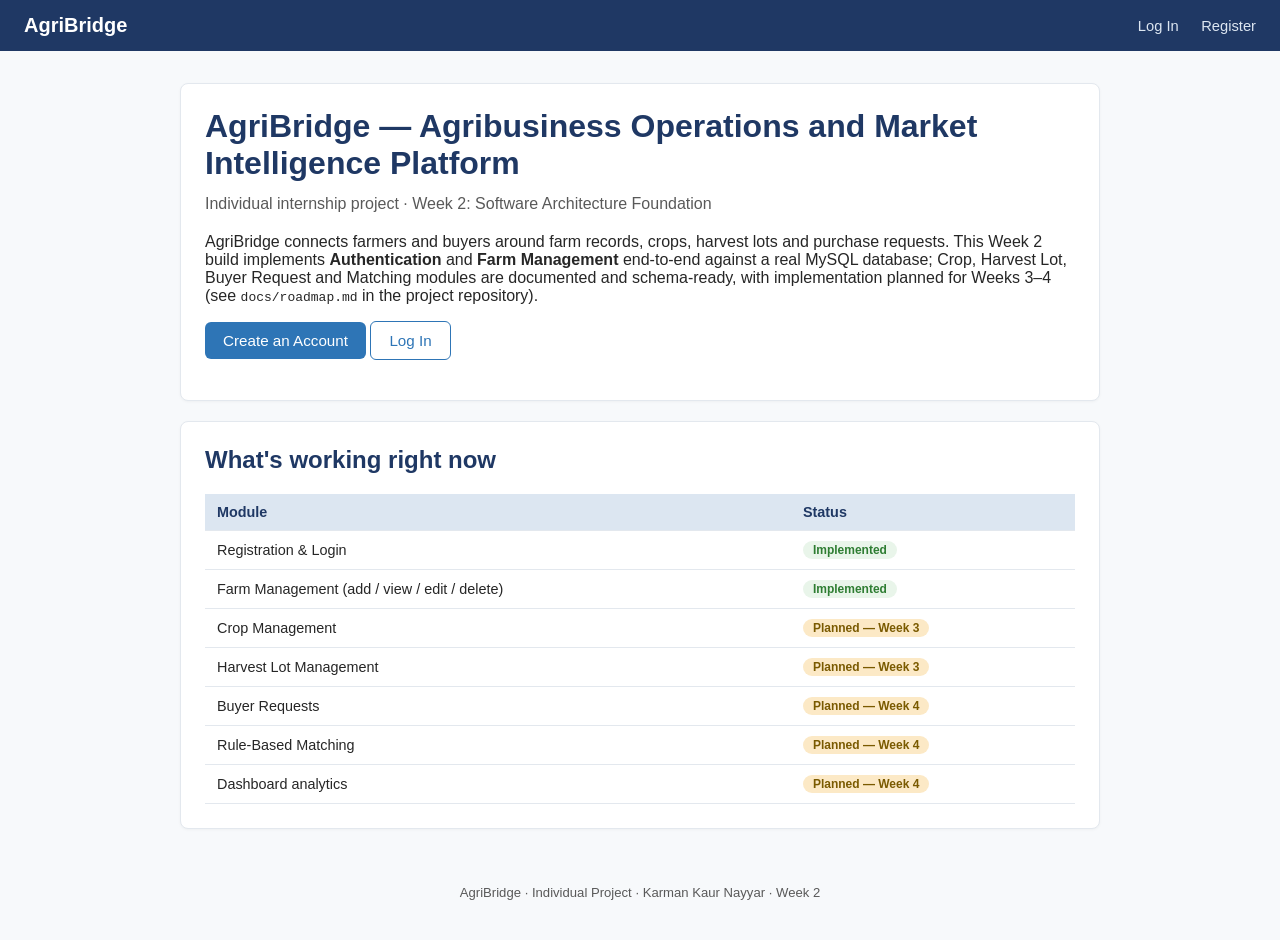
<file: frontend/index.html>
<!DOCTYPE html>
<html lang="en">
<head>
  <meta charset="UTF-8" />
  <meta name="viewport" content="width=device-width, initial-scale=1.0" />
  <title>AgriBridge</title>
  <link rel="stylesheet" href="css/style.css" />
</head>
<body>
  <header class="app-header">
    <a class="brand" href="index.html">AgriBridge</a>
    <nav>
      <a href="login.html">Log In</a>
      <a href="register.html">Register</a>
    </nav>
  </header>

  <main>
    <div class="card">
      <h1>AgriBridge — Agribusiness Operations and Market Intelligence Platform</h1>
      <p class="subtitle">Individual internship project · Week 2: Software Architecture Foundation</p>
      <p>
        AgriBridge connects farmers and buyers around farm records, crops,
        harvest lots and purchase requests. This Week 2 build implements
        <strong>Authentication</strong> and <strong>Farm Management</strong>
        end-to-end against a real MySQL database; Crop, Harvest Lot, Buyer
        Request and Matching modules are documented and schema-ready, with
        implementation planned for Weeks 3–4 (see
        <code>docs/roadmap.md</code> in the project repository).
      </p>
      <p>
        <a class="btn" href="register.html">Create an Account</a>
        <a class="btn secondary" href="login.html">Log In</a>
      </p>
    </div>

    <div class="card">
      <h2>What's working right now</h2>
      <table>
        <thead><tr><th>Module</th><th>Status</th></tr></thead>
        <tbody>
          <tr><td>Registration &amp; Login</td><td><span class="badge done">Implemented</span></td></tr>
          <tr><td>Farm Management (add / view / edit / delete)</td><td><span class="badge done">Implemented</span></td></tr>
          <tr><td>Crop Management</td><td><span class="badge planned">Planned — Week 3</span></td></tr>
          <tr><td>Harvest Lot Management</td><td><span class="badge planned">Planned — Week 3</span></td></tr>
          <tr><td>Buyer Requests</td><td><span class="badge planned">Planned — Week 4</span></td></tr>
          <tr><td>Rule-Based Matching</td><td><span class="badge planned">Planned — Week 4</span></td></tr>
          <tr><td>Dashboard analytics</td><td><span class="badge planned">Planned — Week 4</span></td></tr>
        </tbody>
      </table>
    </div>
  </main>

  <footer class="app-footer">AgriBridge · Individual Project · Karman Kaur Nayyar · Week 2</footer>
</body>
</html>
</file>
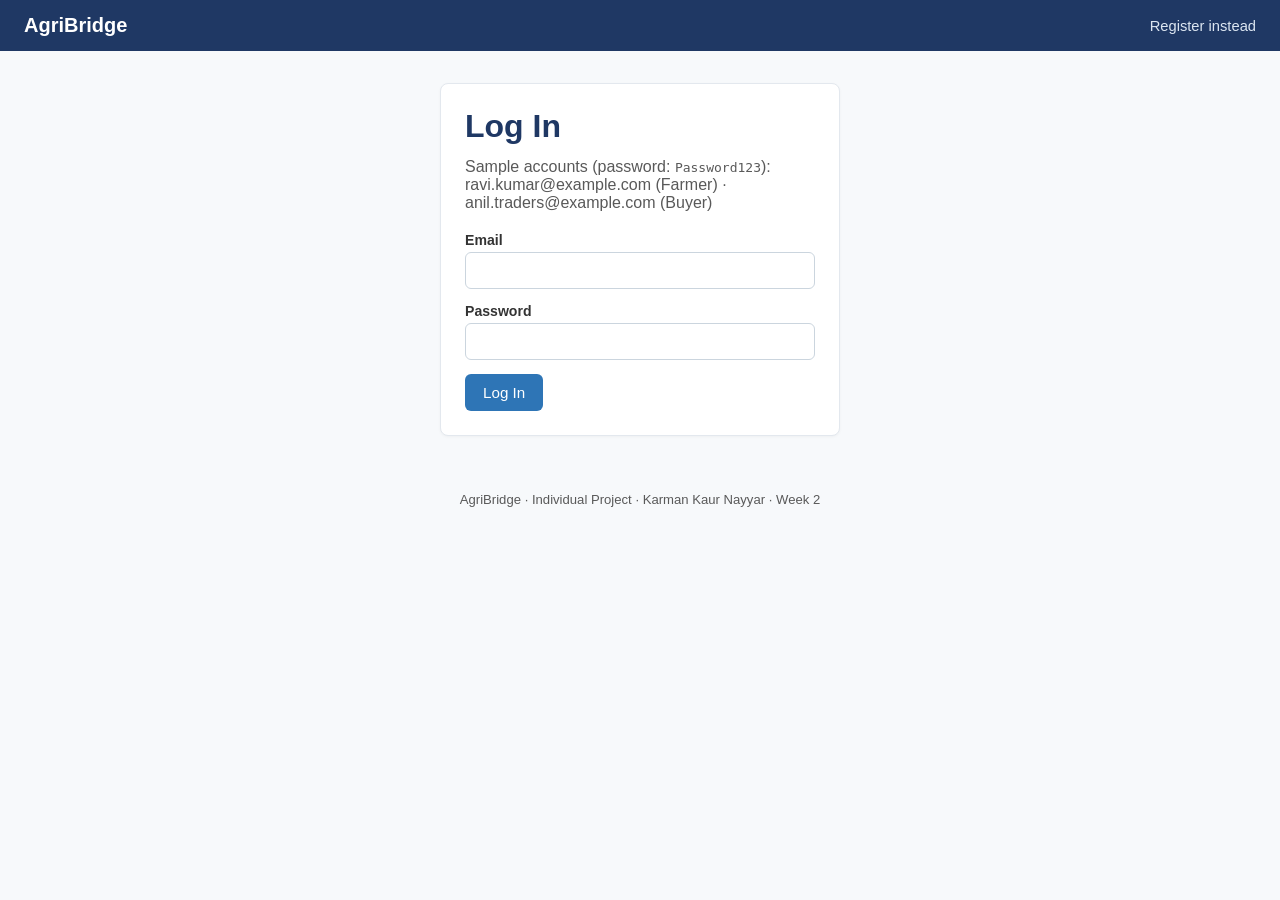
<file: frontend/buyers.html>
<!DOCTYPE html>
<html lang="en">
<head>
  <meta charset="UTF-8" />
  <meta name="viewport" content="width=device-width, initial-scale=1.0" />
  <title>Buyer Requests — AgriBridge</title>
  <link rel="stylesheet" href="css/style.css" />
</head>
<body>
  <header class="app-header">
    <a class="brand" href="dashboard.html">AgriBridge</a>
    <nav>
      <a href="dashboard.html">Dashboard</a>
      <a href="farms.html">Farms</a>
      <a href="crops.html">Crops</a>
      <a href="harvests.html">Harvest Lots</a>
      <a href="buyers.html">Buyer Requests</a>
      <a href="#" onclick="AgriBridgeAuth.logout(); return false;">Log Out</a>
    </nav>
  </header>

  <main>
    <div class="card">
      <h1>Buyer Requests <span class="badge planned">Planned — Week 4</span></h1>
      <div class="placeholder-note">
        <p>Buyers will be able to post purchase requirements and review rule-based matches against available harvest lots.</p>
        <p>The database table and JPA entity for this module already exist
        (see <code>database/schema.sql</code> and the corresponding entity
        under <code>backend/src/main/java/com/agribridge/</code>), but the
        service, controller and this page's functionality are planned for
        <strong>Week 4</strong> — see <code>docs/roadmap.md</code> for the
        detailed breakdown.</p>
      </div>
    </div>
  </main>

  <footer class="app-footer">AgriBridge · Individual Project · Karman Kaur Nayyar · Week 2</footer>
  <script src="js/api.js"></script>
  <script>document.addEventListener("DOMContentLoaded", () => AgriBridgeAuth.requireLogin());</script>
</body>
</html>
</file>
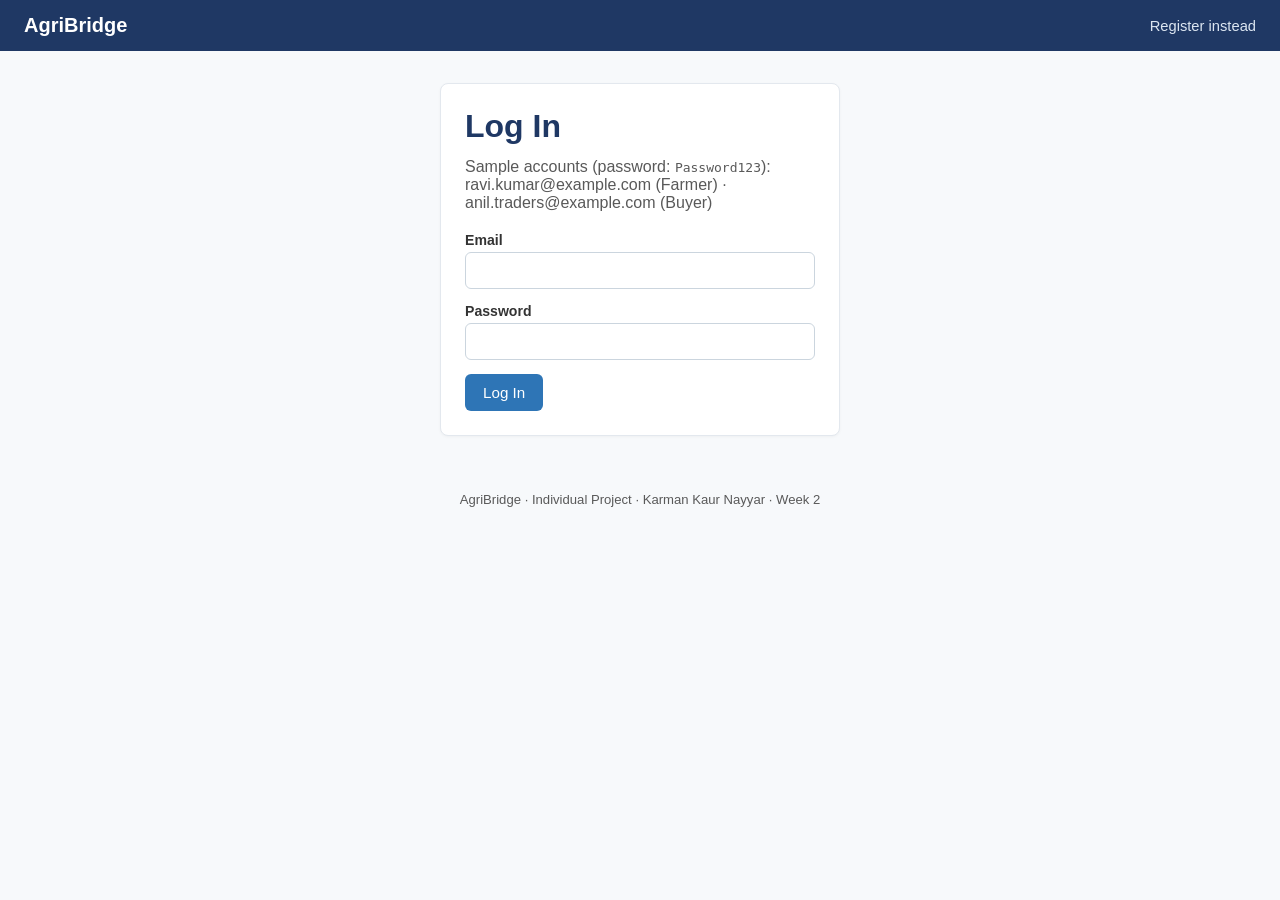
<file: frontend/crops.html>
<!DOCTYPE html>
<html lang="en">
<head>
  <meta charset="UTF-8" />
  <meta name="viewport" content="width=device-width, initial-scale=1.0" />
  <title>Crop Management — AgriBridge</title>
  <link rel="stylesheet" href="css/style.css" />
</head>
<body>
  <header class="app-header">
    <a class="brand" href="dashboard.html">AgriBridge</a>
    <nav>
      <a href="dashboard.html">Dashboard</a>
      <a href="farms.html">Farms</a>
      <a href="crops.html">Crops</a>
      <a href="harvests.html">Harvest Lots</a>
      <a href="buyers.html">Buyer Requests</a>
      <a href="#" onclick="AgriBridgeAuth.logout(); return false;">Log Out</a>
    </nav>
  </header>

  <main>
    <div class="card">
      <h1>Crop Management <span class="badge planned">Planned — Week 3</span></h1>
      <div class="placeholder-note">
        <p>Add, view, update and delete crops linked to your farms, including sowing and expected harvest dates.</p>
        <p>The database table and JPA entity for this module already exist
        (see <code>database/schema.sql</code> and the corresponding entity
        under <code>backend/src/main/java/com/agribridge/</code>), but the
        service, controller and this page's functionality are planned for
        <strong>Week 3</strong> — see <code>docs/roadmap.md</code> for the
        detailed breakdown.</p>
      </div>
    </div>
  </main>

  <footer class="app-footer">AgriBridge · Individual Project · Karman Kaur Nayyar · Week 2</footer>
  <script src="js/api.js"></script>
  <script>document.addEventListener("DOMContentLoaded", () => AgriBridgeAuth.requireLogin());</script>
</body>
</html>
</file>
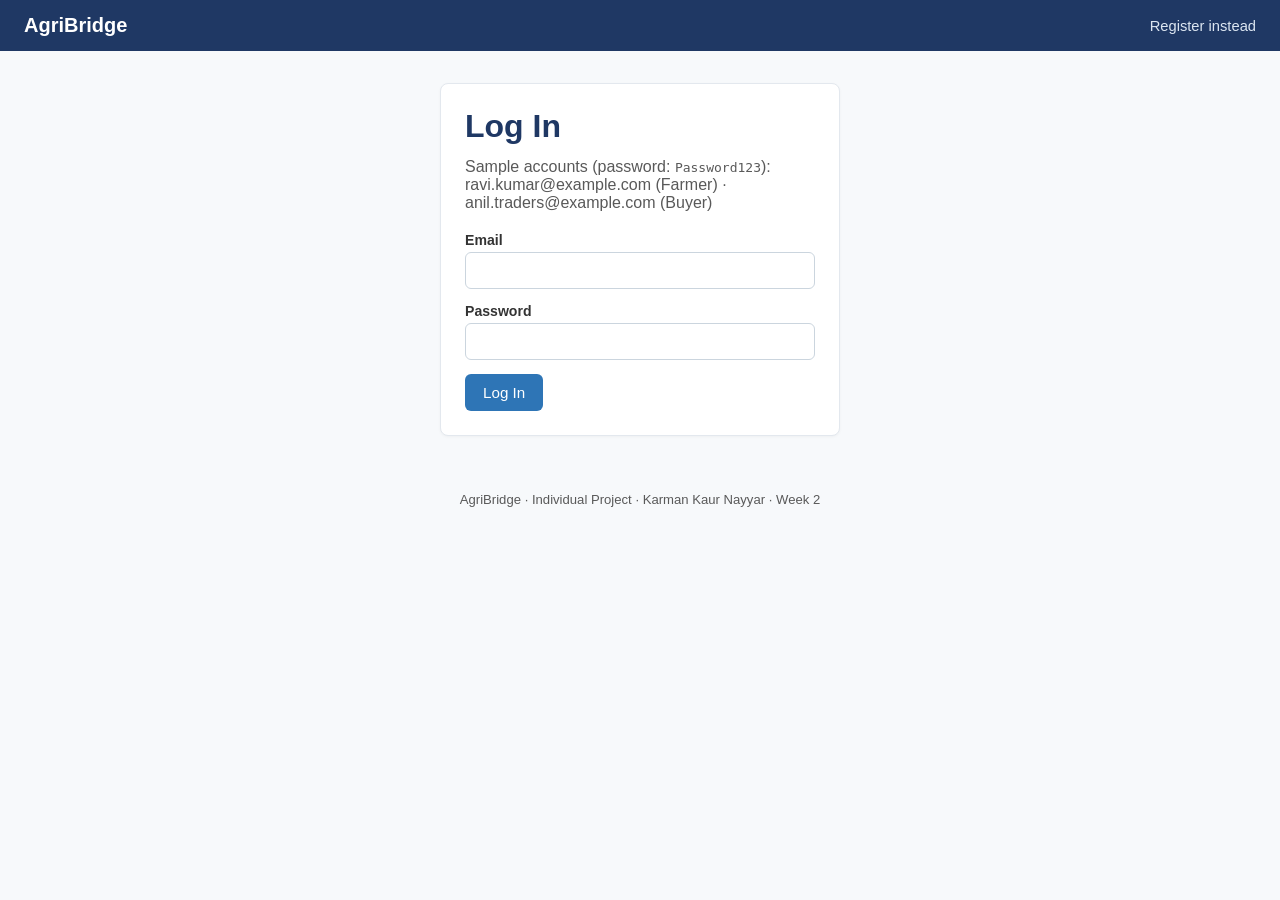
<file: frontend/dashboard.html>
<!DOCTYPE html>
<html lang="en">
<head>
  <meta charset="UTF-8" />
  <meta name="viewport" content="width=device-width, initial-scale=1.0" />
  <title>Dashboard — AgriBridge</title>
  <link rel="stylesheet" href="css/style.css" />
</head>
<body>
  <header class="app-header">
    <a class="brand" href="dashboard.html">AgriBridge</a>
    <nav>
      <a href="dashboard.html">Dashboard</a>
      <a href="farms.html">Farms</a>
      <a href="crops.html">Crops</a>
      <a href="harvests.html">Harvest Lots</a>
      <a href="buyers.html">Buyer Requests</a>
      <a href="#" onclick="AgriBridgeAuth.logout(); return false;">Log Out</a>
    </nav>
  </header>

  <main>
    <div id="dashboard-alert"></div>
    <div class="card">
      <h1 id="dashboard-greeting">Welcome</h1>
      <p class="subtitle">
        Farm count below is live, from the implemented Farm Management API.
        The remaining figures are placeholders for modules planned in
        Weeks 3–4 — see <code>docs/roadmap.md</code>.
      </p>

      <div class="stat-grid">
        <div class="stat-card">
          <div class="value" id="stat-farms">—</div>
          <div class="label">Total Farms</div>
        </div>
        <div class="stat-card">
          <div class="value">—</div>
          <div class="label">Total Crops<br /><span class="badge planned">Week 3</span></div>
        </div>
        <div class="stat-card">
          <div class="value">—</div>
          <div class="label">Available Harvest Lots<br /><span class="badge planned">Week 3</span></div>
        </div>
        <div class="stat-card">
          <div class="value">—</div>
          <div class="label">Buyer Requests<br /><span class="badge planned">Week 4</span></div>
        </div>
        <div class="stat-card">
          <div class="value">—</div>
          <div class="label">Matches<br /><span class="badge planned">Week 4</span></div>
        </div>
      </div>
    </div>

    <div class="card">
      <h2>Quick Links</h2>
      <p><a class="btn" href="farms.html">Manage Farms</a></p>
    </div>
  </main>

  <footer class="app-footer">AgriBridge · Individual Project · Karman Kaur Nayyar · Week 2</footer>

  <script src="js/api.js"></script>
  <script src="js/dashboard.js"></script>
</body>
</html>
</file>
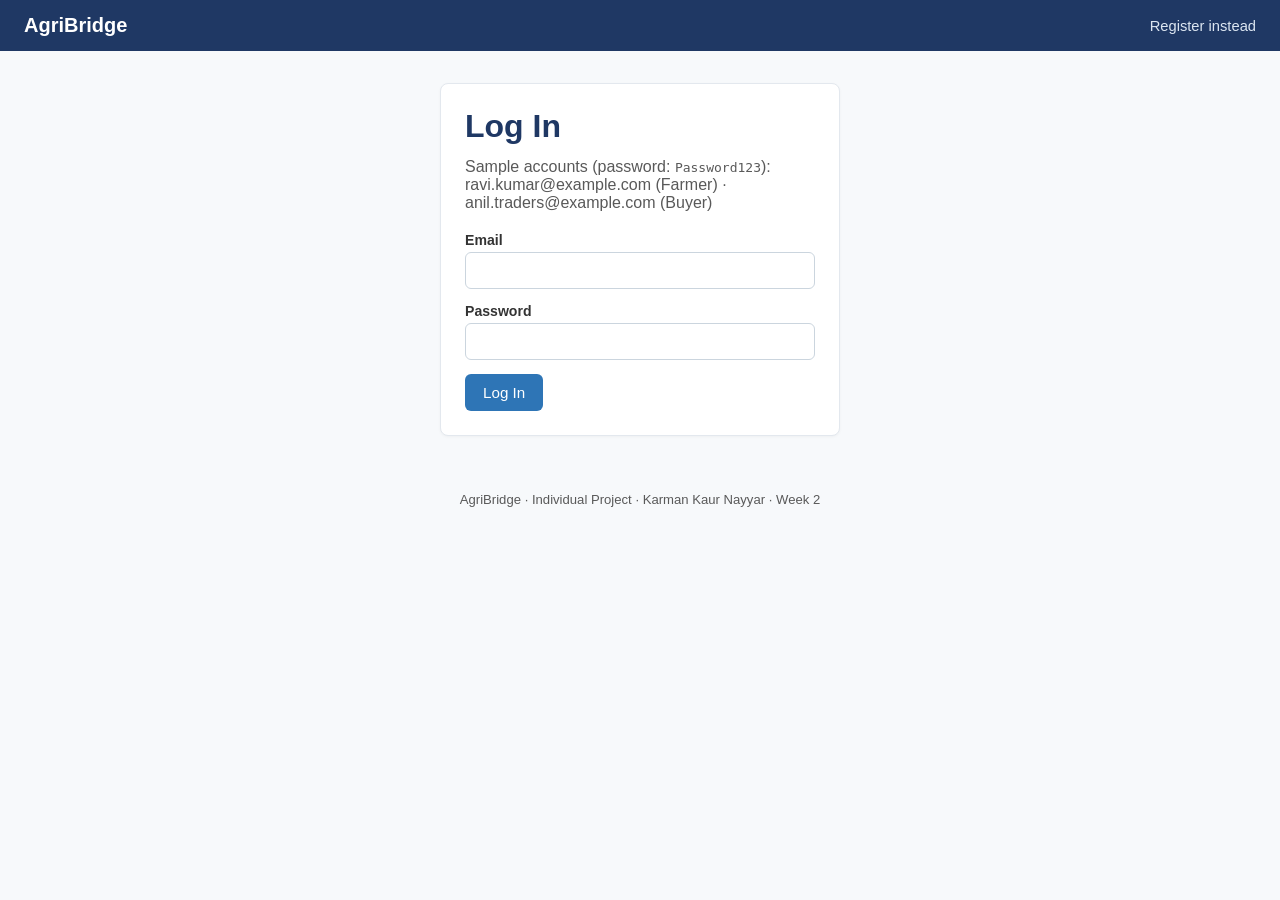
<file: frontend/farms.html>
<!DOCTYPE html>
<html lang="en">
<head>
  <meta charset="UTF-8" />
  <meta name="viewport" content="width=device-width, initial-scale=1.0" />
  <title>Farms — AgriBridge</title>
  <link rel="stylesheet" href="css/style.css" />
</head>
<body>
  <header class="app-header">
    <a class="brand" href="dashboard.html">AgriBridge</a>
    <nav>
      <a href="dashboard.html">Dashboard</a>
      <a href="farms.html">Farms</a>
      <a href="crops.html">Crops</a>
      <a href="harvests.html">Harvest Lots</a>
      <a href="buyers.html">Buyer Requests</a>
      <a href="#" onclick="AgriBridgeAuth.logout(); return false;">Log Out</a>
    </nav>
  </header>

  <main>
    <div id="farms-alert"></div>

    <div class="card">
      <h1 id="farm-form-title">Add a Farm</h1>
      <form id="farm-form">
        <div class="field">
          <label for="farmName">Farm Name</label>
          <input type="text" id="farmName" required />
        </div>
        <div class="field">
          <label for="location">Location</label>
          <input type="text" id="location" required />
        </div>
        <div class="field">
          <label for="landArea">Land Area (hectares)</label>
          <input type="number" step="0.01" min="0.01" id="landArea" required />
        </div>
        <div class="field">
          <label for="soilType">Soil Type (optional)</label>
          <input type="text" id="soilType" />
        </div>
        <button type="submit" id="farm-submit-btn">Add Farm</button>
        <button type="button" id="farm-cancel-btn" class="secondary">Cancel</button>
      </form>
    </div>

    <div class="card">
      <h2>Your Farms</h2>
      <table>
        <thead>
          <tr><th>Name</th><th>Location</th><th>Area</th><th>Soil Type</th><th>Actions</th></tr>
        </thead>
        <tbody id="farms-tbody"></tbody>
      </table>
      <p id="farms-empty" style="display:none; color:#8a8a8a;">No farms yet — add your first one above.</p>
    </div>
  </main>

  <footer class="app-footer">AgriBridge · Individual Project · Karman Kaur Nayyar · Week 2</footer>

  <script src="js/api.js"></script>
  <script src="js/farms.js"></script>
</body>
</html>
</file>
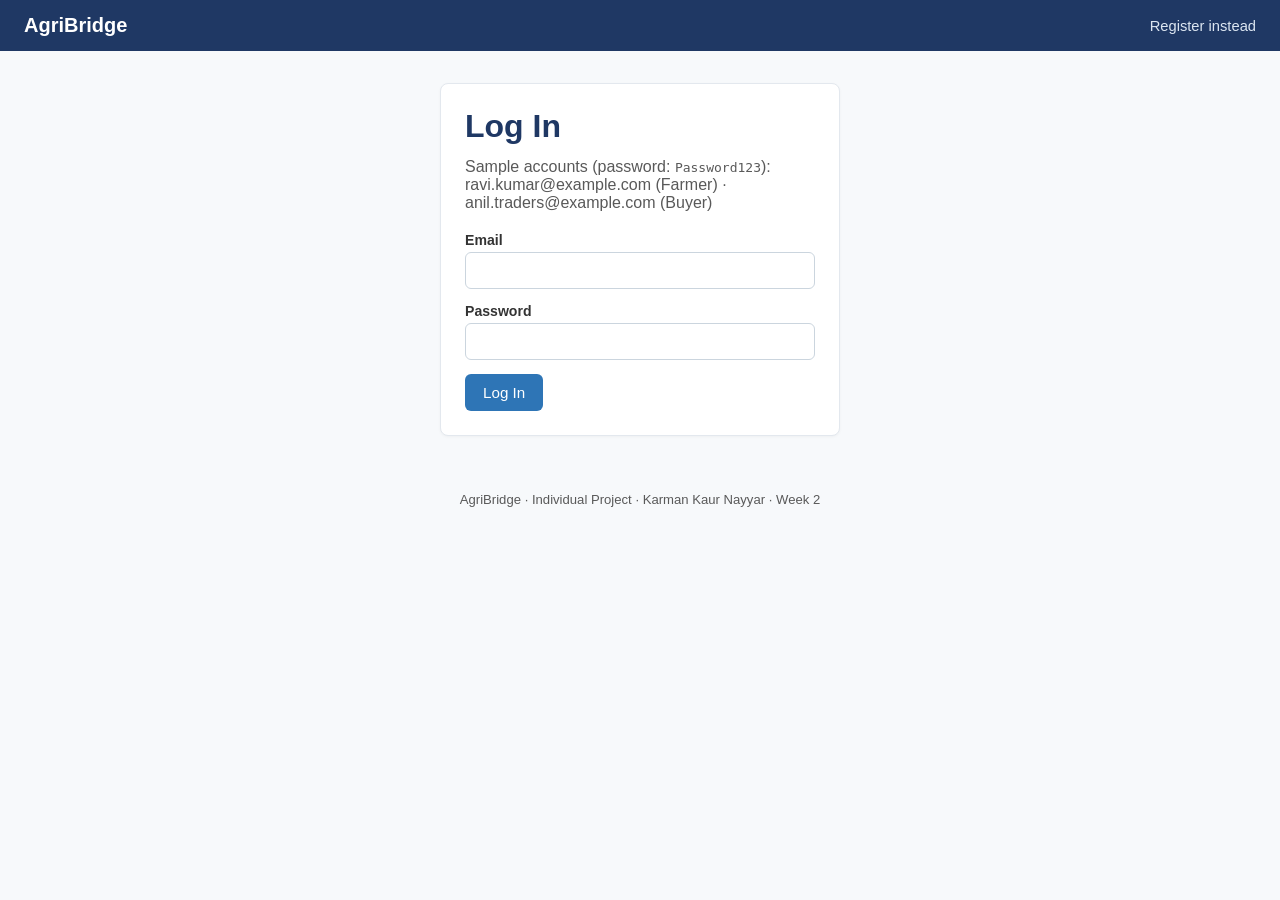
<file: frontend/harvests.html>
<!DOCTYPE html>
<html lang="en">
<head>
  <meta charset="UTF-8" />
  <meta name="viewport" content="width=device-width, initial-scale=1.0" />
  <title>Harvest Lot Management — AgriBridge</title>
  <link rel="stylesheet" href="css/style.css" />
</head>
<body>
  <header class="app-header">
    <a class="brand" href="dashboard.html">AgriBridge</a>
    <nav>
      <a href="dashboard.html">Dashboard</a>
      <a href="farms.html">Farms</a>
      <a href="crops.html">Crops</a>
      <a href="harvests.html">Harvest Lots</a>
      <a href="buyers.html">Buyer Requests</a>
      <a href="#" onclick="AgriBridgeAuth.logout(); return false;">Log Out</a>
    </nav>
  </header>

  <main>
    <div class="card">
      <h1>Harvest Lot Management <span class="badge planned">Planned — Week 3</span></h1>
      <div class="placeholder-note">
        <p>Create and track harvest lots — quantity, quality grade, expected price and availability status.</p>
        <p>The database table and JPA entity for this module already exist
        (see <code>database/schema.sql</code> and the corresponding entity
        under <code>backend/src/main/java/com/agribridge/</code>), but the
        service, controller and this page's functionality are planned for
        <strong>Week 3</strong> — see <code>docs/roadmap.md</code> for the
        detailed breakdown.</p>
      </div>
    </div>
  </main>

  <footer class="app-footer">AgriBridge · Individual Project · Karman Kaur Nayyar · Week 2</footer>
  <script src="js/api.js"></script>
  <script>document.addEventListener("DOMContentLoaded", () => AgriBridgeAuth.requireLogin());</script>
</body>
</html>
</file>
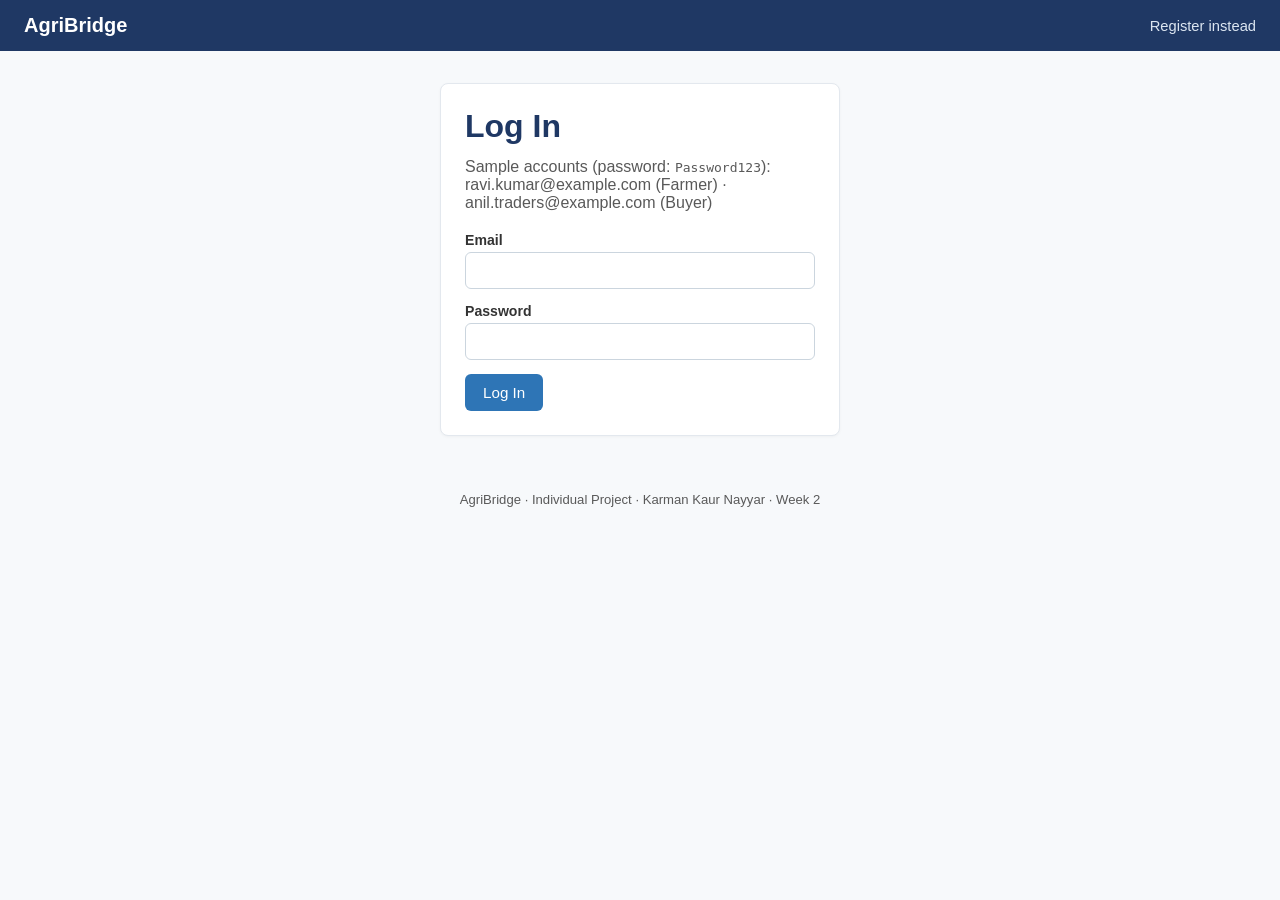
<file: frontend/login.html>
<!DOCTYPE html>
<html lang="en">
<head>
  <meta charset="UTF-8" />
  <meta name="viewport" content="width=device-width, initial-scale=1.0" />
  <title>Log In — AgriBridge</title>
  <link rel="stylesheet" href="css/style.css" />
</head>
<body>
  <header class="app-header">
    <a class="brand" href="index.html">AgriBridge</a>
    <nav><a href="register.html">Register instead</a></nav>
  </header>

  <main style="max-width: 440px;">
    <div class="card">
      <h1>Log In</h1>
      <p class="subtitle">Sample accounts (password: <code>Password123</code>):<br />
        ravi.kumar@example.com (Farmer) · anil.traders@example.com (Buyer)</p>

      <div id="form-alert"></div>

      <form id="login-form">
        <div class="field">
          <label for="email">Email</label>
          <input type="email" id="email" required />
        </div>
        <div class="field">
          <label for="password">Password</label>
          <input type="password" id="password" required />
        </div>
        <button type="submit">Log In</button>
      </form>
    </div>
  </main>

  <footer class="app-footer">AgriBridge · Individual Project · Karman Kaur Nayyar · Week 2</footer>

  <script src="js/api.js"></script>
  <script src="js/auth.js"></script>
</body>
</html>
</file>
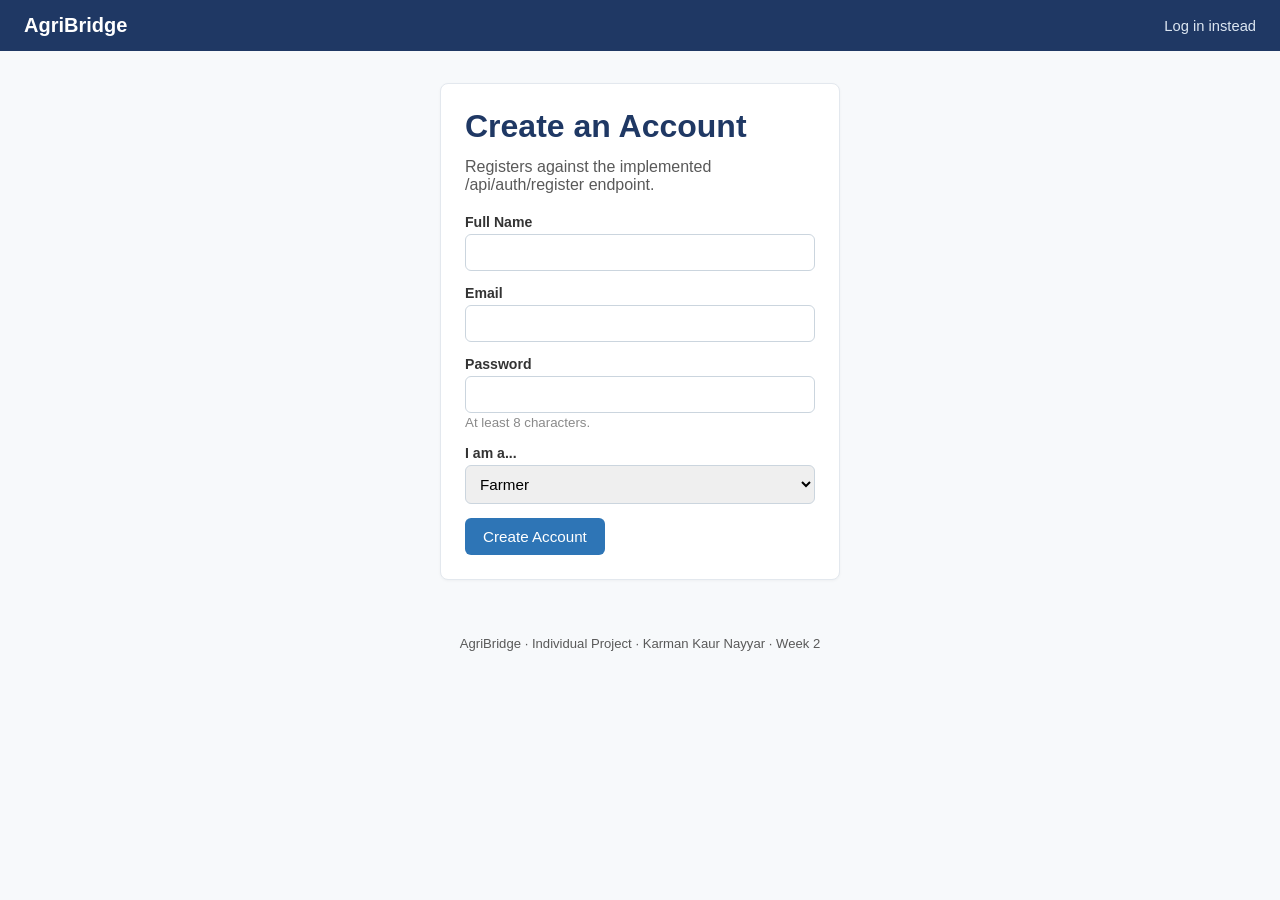
<file: frontend/register.html>
<!DOCTYPE html>
<html lang="en">
<head>
  <meta charset="UTF-8" />
  <meta name="viewport" content="width=device-width, initial-scale=1.0" />
  <title>Register — AgriBridge</title>
  <link rel="stylesheet" href="css/style.css" />
</head>
<body>
  <header class="app-header">
    <a class="brand" href="index.html">AgriBridge</a>
    <nav><a href="login.html">Log in instead</a></nav>
  </header>

  <main style="max-width: 440px;">
    <div class="card">
      <h1>Create an Account</h1>
      <p class="subtitle">Registers against the implemented /api/auth/register endpoint.</p>

      <div id="form-alert"></div>

      <form id="register-form">
        <div class="field">
          <label for="name">Full Name</label>
          <input type="text" id="name" required />
        </div>
        <div class="field">
          <label for="email">Email</label>
          <input type="email" id="email" required />
        </div>
        <div class="field">
          <label for="password">Password</label>
          <input type="password" id="password" minlength="8" required />
          <small style="color:#8a8a8a;">At least 8 characters.</small>
        </div>
        <div class="field">
          <label for="role">I am a...</label>
          <select id="role" required>
            <option value="FARMER">Farmer</option>
            <option value="BUYER">Buyer</option>
            <option value="ADMIN">Administrator</option>
          </select>
        </div>
        <button type="submit">Create Account</button>
      </form>
    </div>
  </main>

  <footer class="app-footer">AgriBridge · Individual Project · Karman Kaur Nayyar · Week 2</footer>

  <script src="js/api.js"></script>
  <script src="js/auth.js"></script>
</body>
</html>
</file>
<file: frontend/css/style.css>
:root {
  --navy: #1F3864;
  --accent: #2E75B6;
  --accent-light: #DCE6F1;
  --grey: #595959;
  --bg: #F7F9FB;
  --danger: #C0392B;
  --success: #2E7D32;
  --radius: 8px;
}

* { box-sizing: border-box; }

body {
  margin: 0;
  font-family: -apple-system, "Segoe UI", Roboto, Helvetica, Arial, sans-serif;
  background: var(--bg);
  color: #262626;
}

header.app-header {
  background: var(--navy);
  color: #fff;
  padding: 14px 24px;
  display: flex;
  align-items: center;
  justify-content: space-between;
}

header.app-header .brand {
  font-size: 1.25rem;
  font-weight: 700;
  text-decoration: none;
  color: #fff;
}

header.app-header nav a {
  color: #DCE6F1;
  text-decoration: none;
  margin-left: 18px;
  font-size: 0.92rem;
}

header.app-header nav a:hover { color: #fff; text-decoration: underline; }

main {
  max-width: 960px;
  margin: 32px auto;
  padding: 0 20px;
}

.card {
  background: #fff;
  border: 1px solid #E3E8EE;
  border-radius: var(--radius);
  padding: 24px;
  margin-bottom: 20px;
  box-shadow: 0 1px 3px rgba(0,0,0,0.04);
}

h1, h2, h3 { color: var(--navy); margin-top: 0; }

.subtitle { color: var(--grey); margin-top: -8px; margin-bottom: 20px; }

form .field { margin-bottom: 14px; }

label { display: block; font-weight: 600; font-size: 0.88rem; margin-bottom: 4px; color: #333; }

input, select {
  width: 100%;
  padding: 9px 10px;
  border: 1px solid #CBD5DE;
  border-radius: 6px;
  font-size: 0.95rem;
}

input:focus, select:focus { outline: 2px solid var(--accent); border-color: var(--accent); }

button, .btn {
  background: var(--accent);
  color: #fff;
  border: none;
  padding: 10px 18px;
  border-radius: 6px;
  font-size: 0.95rem;
  cursor: pointer;
  text-decoration: none;
  display: inline-block;
}

button:hover, .btn:hover { background: var(--navy); }

button.secondary, .btn.secondary { background: #fff; color: var(--accent); border: 1px solid var(--accent); }
button.danger { background: var(--danger); }

.alert {
  padding: 10px 14px;
  border-radius: 6px;
  margin-bottom: 16px;
  font-size: 0.9rem;
}
.alert.error { background: #FBEAEA; color: var(--danger); border: 1px solid #F0C4C0; }
.alert.success { background: #E9F5EA; color: var(--success); border: 1px solid #BFE3C2; }
.alert.info { background: var(--accent-light); color: var(--navy); border: 1px solid #BFD3E8; }

table { width: 100%; border-collapse: collapse; margin-top: 8px; }
th, td { text-align: left; padding: 10px 12px; border-bottom: 1px solid #E3E8EE; font-size: 0.9rem; }
th { background: var(--accent-light); color: var(--navy); }

.badge {
  display: inline-block;
  padding: 2px 10px;
  border-radius: 999px;
  font-size: 0.75rem;
  font-weight: 600;
}
.badge.planned { background: #FCE9C6; color: #7A5A00; }
.badge.done { background: #E9F5EA; color: var(--success); }

.stat-grid { display: grid; grid-template-columns: repeat(auto-fit, minmax(160px, 1fr)); gap: 14px; }
.stat-card { background: var(--accent-light); border-radius: var(--radius); padding: 16px; text-align: center; }
.stat-card .value { font-size: 1.8rem; font-weight: 700; color: var(--navy); }
.stat-card .label { font-size: 0.82rem; color: var(--grey); margin-top: 4px; }

.placeholder-note {
  border: 1px dashed #BFC9D4;
  border-radius: var(--radius);
  padding: 18px;
  color: var(--grey);
  background: #FBFCFD;
}

footer.app-footer {
  text-align: center;
  color: var(--grey);
  font-size: 0.82rem;
  padding: 24px 0 40px;
}

.row-actions button { margin-right: 6px; padding: 5px 10px; font-size: 0.8rem; }
</file>
